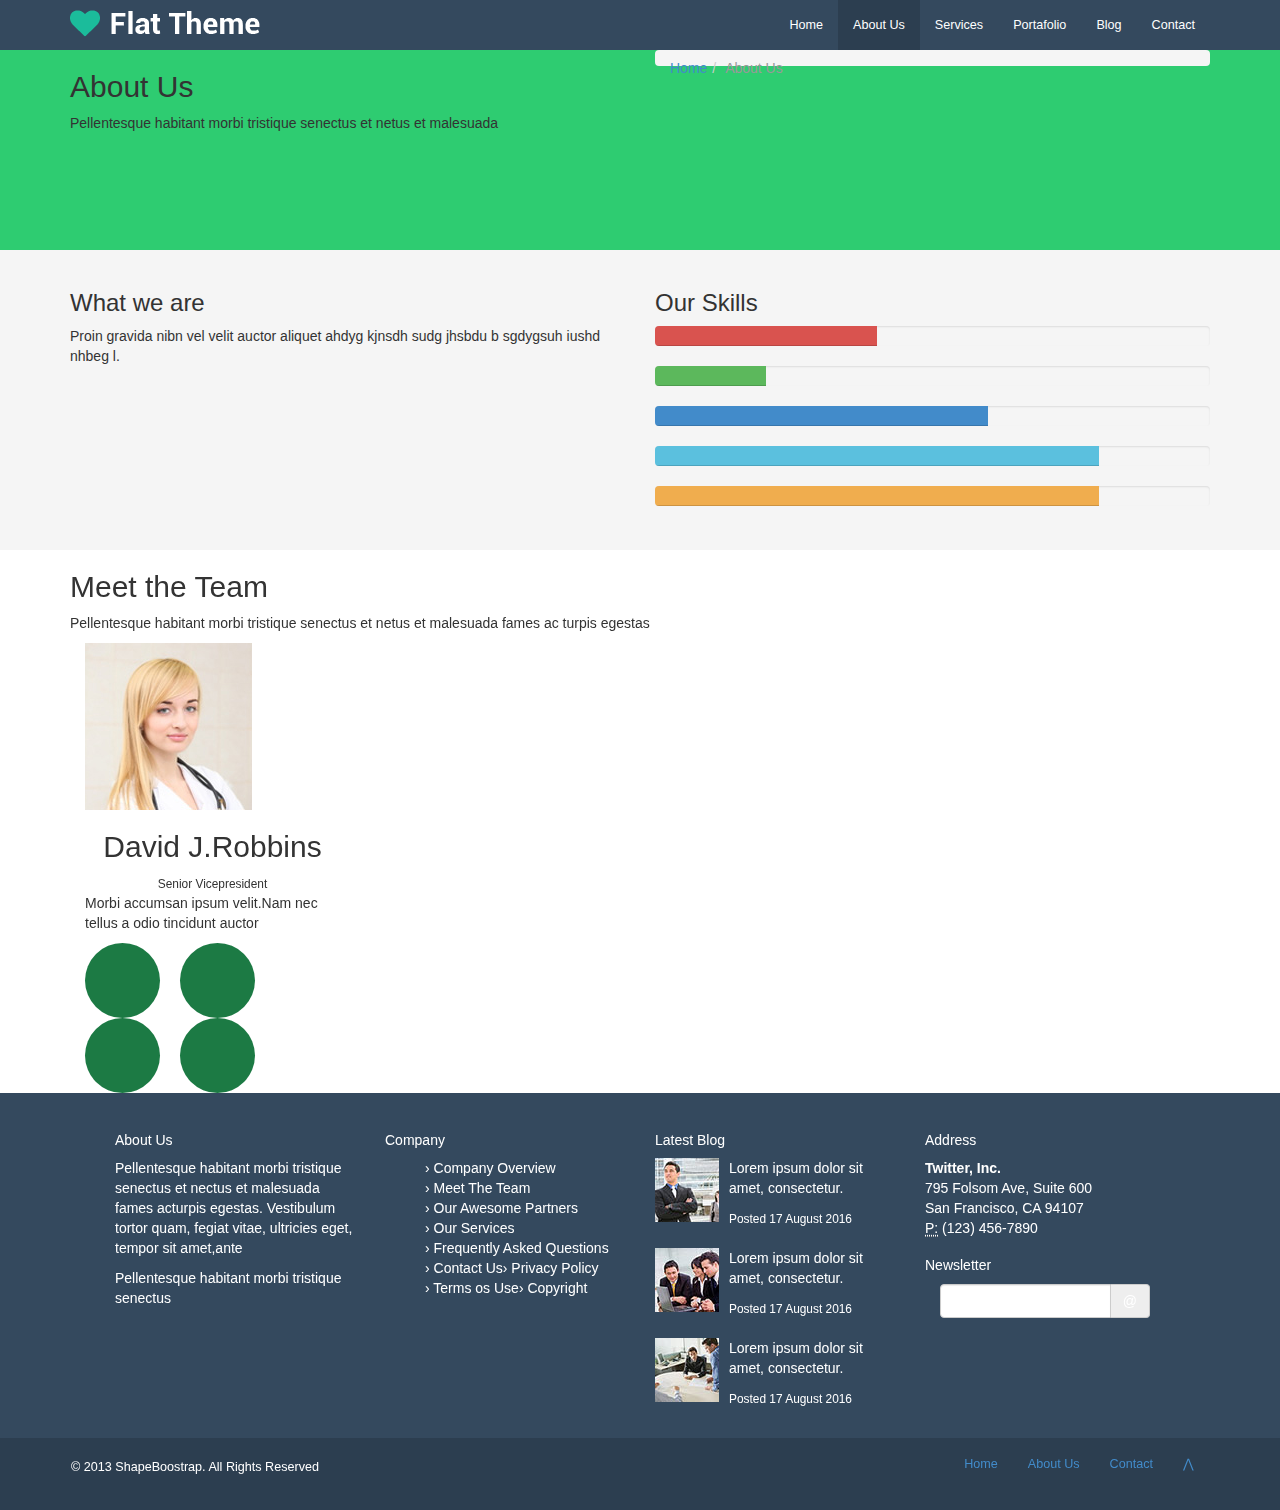
<file: about-us.html>
<!DOCTYPE html>
<html lang="en">
<head>
    <meta charset="utf-8">
    <meta name="viewport" content="width=device-width, initial-scale=1.0">
    <meta name="description" content="">
    <meta name="author" content="">
    <title>About Us | Flat Theme</title>
    <link href="css/bootstrap.min.css" rel="stylesheet">
    <link href="css/font-awesome.min.css" rel="stylesheet">
    <link href="css/animate.css" rel="stylesheet">
    <link href="css/main.css" rel="stylesheet">
    <!--[if lt IE 9]>
    <script src="js/html5shiv.js"></script>
    <script src="js/respond.min.js"></script>
    <![endif]-->       
    <link rel="shortcut icon" href="images/ico/favicon.ico">
    <link rel="apple-touch-icon-precomposed" sizes="144x144" href="images/ico/apple-touch-icon-144-precomposed.png">
    <link rel="apple-touch-icon-precomposed" sizes="114x114" href="images/ico/apple-touch-icon-114-precomposed.png">
    <link rel="apple-touch-icon-precomposed" sizes="72x72" href="images/ico/apple-touch-icon-72-precomposed.png">
    <link rel="apple-touch-icon-precomposed" href="images/ico/apple-touch-icon-57-precomposed.png">
</head><!--/head-->
<body>
     <header>
      <nav class="navbar navbar-default">
        <div class="container">    
          <div class="navbar-header">
            <img class="logo" src="images/logo.png">      
          </div>
          <div class="collapse navbar-collapse" id="bs-example-navbar-collapse-1">
              <ul class="nav navbar-nav navbar-right">
                <li><a href="#">Home<span class="sr-only">(current)</span></a></li>
                <li class="active"><a href="#">About Us</a></li>
                <li><a href="#">Services</a></li>
                <li><a href="#">Portafolio</a></li>
                <li><a href="#">Blog</a></li>
                <li><a href="#">Contact</a></li>
              </ul>
          </div>
        </div>
      </nav>
    </header>

    <section class="parte1">
      <div class="container">
        <div class="row">
          <div class="col-md-6">
            <h2>About Us</h2>
            <p>Pellentesque habitant morbi tristique senectus et netus et malesuada</p>
          </div>
          <div class="col-md-6">
            <div class="separador">
              <ol class="breadcrumb">
                  <li><a href="#">Home</a></li>
                  <li class="active">About Us</li>
              </ol>
            </div>
          </div>
        </div>
      </div>
    </section> 

    <section class= "parte2">
      <div class="container">
        <div class="row tg">
          <div class="col-md-6 ">
            <h3>What we are</h3>
            <p>Proin gravida nibn vel velit auctor aliquet ahdyg kjnsdh sudg jhsbdu b sgdygsuh iushd nhbeg l.</p>
          </div>
          <div class="col-md-6">
            <h3>Our Skills</h3>
            <div class="progress">
              <div class="progress-bar progress-bar-danger progress-bar-striped" role="progressbar" aria-valuenow="40" aria-valuemin="0" aria-valuemax="100" style="width: 40%">
                <span class="sr-only">40% Complete (success)</span>
              </div>
            </div>
            <div class="progress">
              <div class="progress-bar progress-bar-success progress-bar-striped" role="progressbar" aria-valuenow="20" aria-valuemin="0" aria-valuemax="100" style="width: 20%">
                <span class="sr-only">20% Complete</span>
              </div>
            </div>
            <div class="progress">
              <div class="progress-bar progress-bar-striped progress-bar-striped" role="progressbar" aria-valuenow="60" aria-valuemin="0" aria-valuemax="100" style="width: 60%">
                <span class="sr-only">60% Complete (warning)</span>
              </div>
            </div>
            <div class="progress">
              <div class="progress-bar progress-bar-info progress-bar-striped" role="progressbar" aria-valuenow="80" aria-valuemin="0" aria-valuemax="100" style="width: 80%">
                <span class="sr-only">80% Complete (danger)</span>
              </div>
            </div>
            <div class="progress">
              <div class="progress-bar progress-bar-warning progress-bar-striped" role="progressbar" aria-valuenow="80" aria-valuemin="0" aria-valuemax="100" style="width: 80%">
                <span class="sr-only">80% Complete (danger)</span>
              </div>
            </div>
          </div>
        </div>
      </div>
    </section> 

    <section>
      <div class="container">
        <div class="row">
          <div class="col-md-12">
            <div class="title">
              <h2>Meet the Team</h2>
              <p>Pellentesque habitant morbi tristique senectus et netus et malesuada fames ac turpis egestas</p>      
            </div>
            <div class="container">
              <div class="row">
                <div class="col-md-3">
                  <div>
                    <img src="images/team-member.jpg">
                  </div>
                  <div class="text-center"><h2>David J.Robbins</h2>
                    <small>Senior Vicepresident</small>
                  </div>
                  <div><p>Morbi accumsan ipsum velit.Nam nec tellus a odio tincidunt auctor</p></div> 
                  <div>
                      <i class="fa fa-facebook" aria-hidden="true"></i>
                      <i class="fa fa-google-plus" aria-hidden="true"></i>
                      <i class="fa fa-twitter" aria-hidden="true"></i>
                      <i class="fa fa-linkedin" aria-hidden="true"></i>

                  </div>

            </div>
          </div>
        </div>
      </div>
    </div>
  </div>
    </section>

    <!--informacion-->
    <footer class="seccion5">
      <div class="container">
        <div class="row info">
          <div class="col-md-3">            
              <h5>About Us</h5>
              <p>Pellentesque habitant morbi tristique senectus et nectus et malesuada fames acturpis egestas. Vestibulum tortor quam, fegiat vitae, ultricies eget, tempor sit amet,ante</p>
              <p>Pellentesque habitant morbi tristique senectus</p>
          </div>          
          <div class="col-md-3">
            <div class="company">
              <h5>Company</h5>
              <ul class="list">
                <li>&rsaquo;  Company Overview</li>
                <li>&rsaquo;  Meet The Team</li>
                <li>&rsaquo;  Our Awesome Partners</li>
                <li>&rsaquo;  Our Services</li>
                <li>&rsaquo;  Frequently Asked Questions</li>
                <li>&rsaquo;  Contact Us</li>
                <li>&rsaquo;  Privacy Policy</li>
                <li>&rsaquo;  Terms os Use</li>
                <li>&rsaquo;  Copyright</li>
              </ul>
            </div>
          </div>      
          <div class="col-md-3 ">
            <h5>Latest Blog</h5>
              <div class="media-left">
                <a href="#">
                  <img class="media-object" src="images/blog/thumb1.jpg" alt="...">
                </a>
              </div>
              <div class="media-body">
                <p>Lorem ipsum dolor sit amet, consectetur.</p>
                  <small>Posted 17 August 2016</small>
              </div><br>
              <div class="media-left">
                <a href="#">
                  <img class="media-object" src="images/blog/thumb2.jpg" alt="...">
                </a>
              </div>
              <div class="media-body">
                <p>Lorem ipsum dolor sit amet, consectetur.</p>
                <small>Posted 17 August 2016</small>
              </div><br>
              <div class="media-left">
                <a href="#">
                  <img class="media-object" src="images/blog/thumb3.jpg" alt="...">
                </a>
              </div>
              <div class="media-body">
                <p>Lorem ipsum dolor sit amet, consectetur.</p>
                <small>Posted 17 August 2016</small>
              </div>
          </div>        
          <div class="col-md-3">
              <div class="direccion">
                  <h5>Address</h5>
                    <address>
                      <strong>Twitter, Inc.</strong><br>
                      795 Folsom Ave, Suite 600<br>
                      San Francisco, CA 94107<br>
                      <abbr title="Phone">P:</abbr> (123) 456-7890
                    </address>
                  <h5>Newsletter</h5>
              <div class="col-sm-12">
                <div class="input-group">
                    <input type="text" class="form-control" id="inputGroupSuccess2" aria-describedby="inputGroupSuccess2Status">
                    <span class="input-group-addon">@</span>
                </div>
              </div>
            </div>
          </div>
        </div>
      </div>
    </footer>
<!--footer final-->
    <footer class="navegador">
        <div class="container">
          <div class="row">
            <div class="col-xs-12 col-md-12">
              <nav class="navbar navbar-bottom">
                <div class="navbar-header">
                  <p class="año">&#169 2013 ShapeBoostrap. All Rights Reserved</p>
                </div>
                  <ul class="nav navbar-nav navbar-right">
                    <li><a href="#">Home</a></li>
                    <li><a href="#">About Us</a></li>
                    <li><a href="#">Contact</a></li> 
                    <li><a href="#">&#8896</a></li> 
                  </ul>
              </nav>
            </div>
          </div>
        </div>
    </footer>

     
        



    <script src="js/jquery.js"></script>
    <script src="js/bootstrap.min.js"></script>
    <script src="js/main.js"></script>
</body>
</html>
</file>
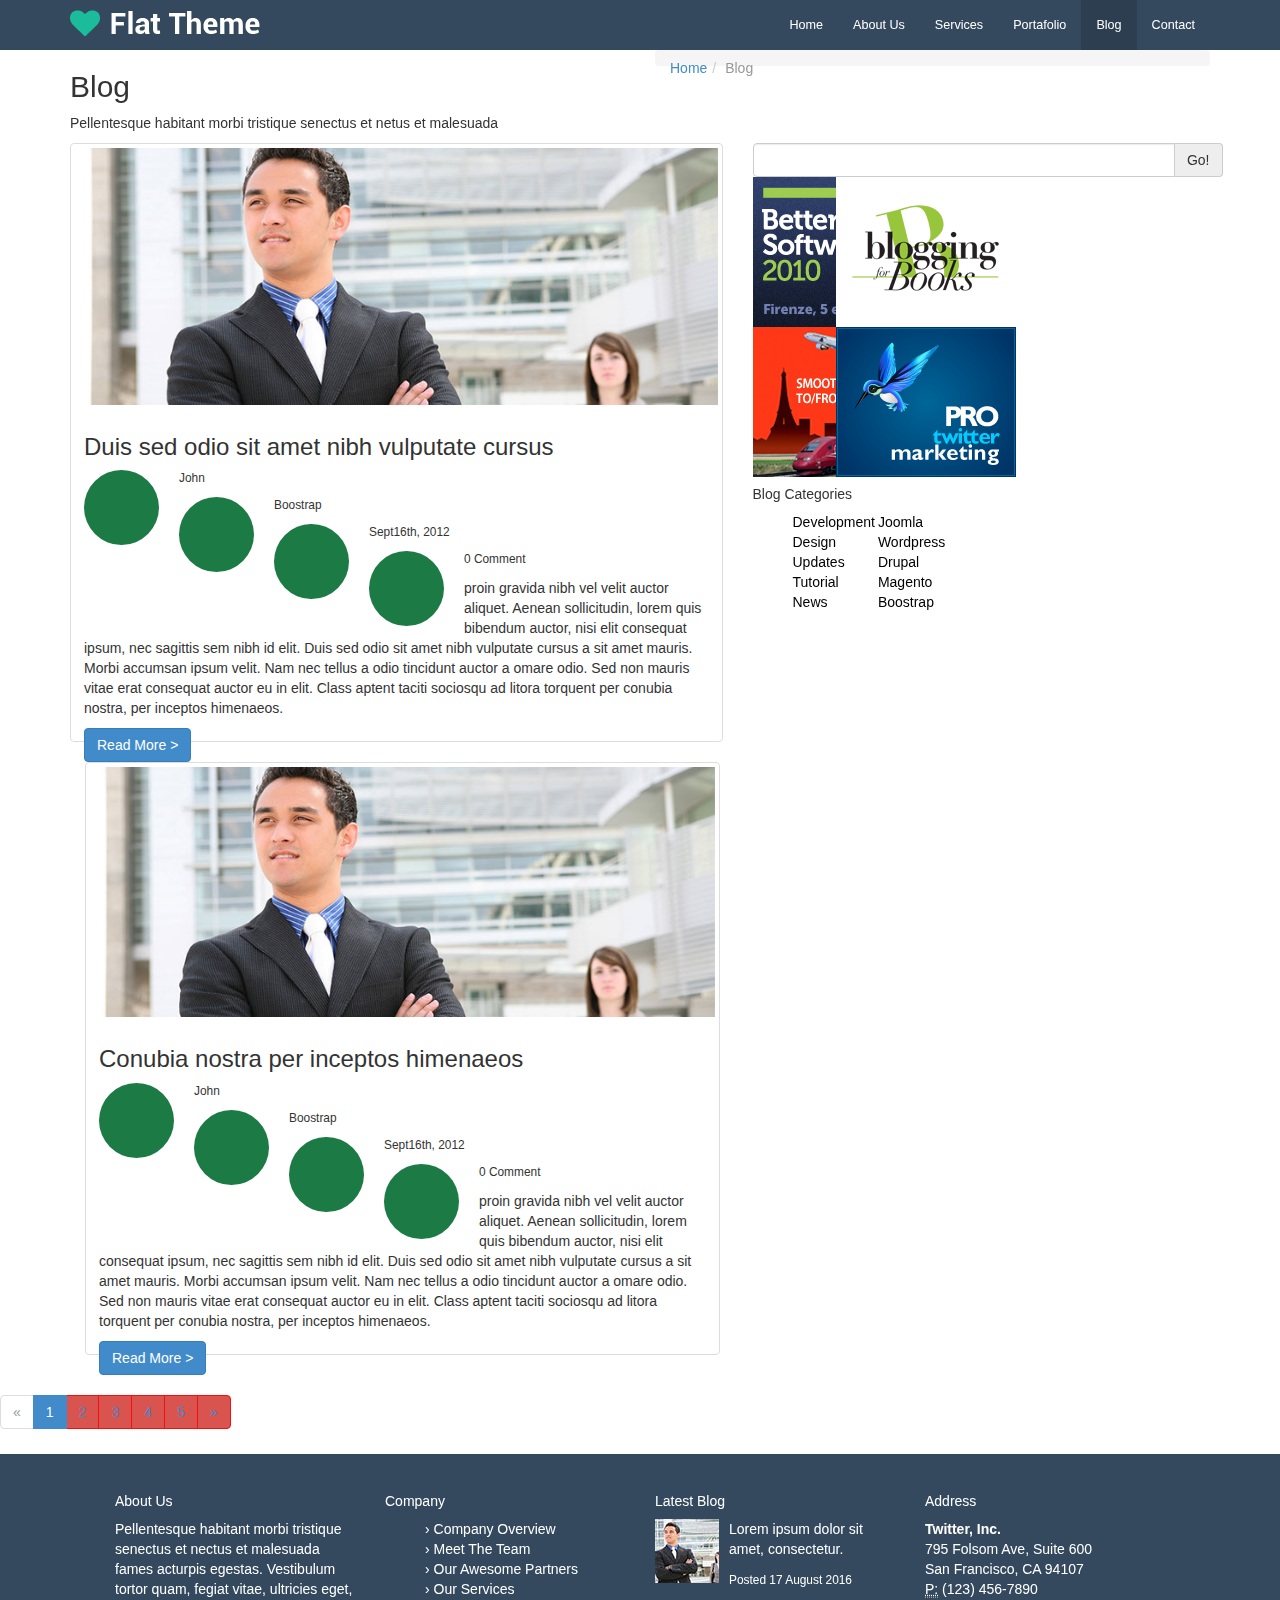
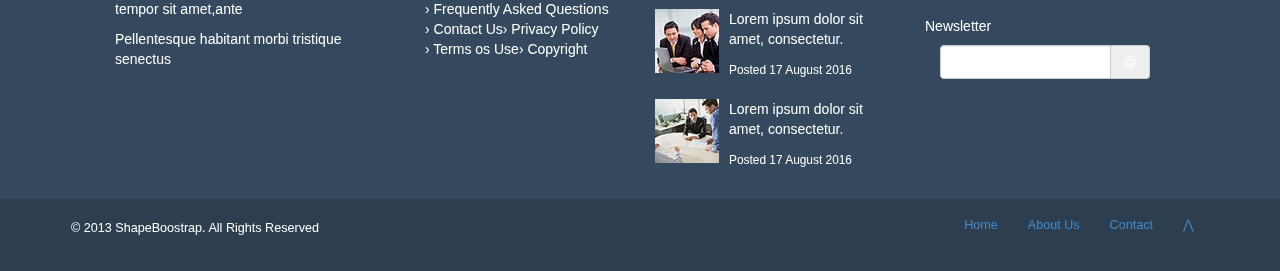
<file: blog.html>
<!DOCTYPE html>
<html lang="en">
  <head>
    <meta charset="utf-8">
    <meta name="viewport" content="width=device-width, initial-scale=1.0">
    <meta name="description" content="">
    <meta name="author" content="">
    <title>Blog | Flat Theme</title>
    <link href="css/bootstrap.min.css" rel="stylesheet">
    <link href="css/font-awesome.min.css" rel="stylesheet">
    <link href="css/animate.css" rel="stylesheet">
    <link href="css/main.css" rel="stylesheet">
    <!--[if lt IE 9]>
    <script src="js/html5shiv.js"></script>
    <script src="js/respond.min.js"></script>
    <![endif]-->       
    <link rel="shortcut icon" href="images/ico/favicon.ico">
    <link rel="apple-touch-icon-precomposed" sizes="144x144" href="images/ico/apple-touch-icon-144-precomposed.png">
    <link rel="apple-touch-icon-precomposed" sizes="114x114" href="images/ico/apple-touch-icon-114-precomposed.png">
    <link rel="apple-touch-icon-precomposed" sizes="72x72" href="images/ico/apple-touch-icon-72-precomposed.png">
    <link rel="apple-touch-icon-precomposed" href="images/ico/apple-touch-icon-57-precomposed.png">
  </head><!--/head-->
  <body>
      <header>
      <nav class="navbar navbar-default">
        <div class="container">    
          <div class="navbar-header">
            <img class="logo" src="images/logo.png">      
          </div>
          <div class="collapse navbar-collapse" id="bs-example-navbar-collapse-1">
              <ul class="nav navbar-nav navbar-right">
                <li><a href="#">Home<span class="sr-only">(current)</span></a></li>
                <li><a href="#">About Us</a></li>
                <li><a href="#">Services</a></li>
                <li><a href="#">Portafolio</a></li>
                <li class="active"><a href="#">Blog</a></li>
                <li><a href="#">Contact</a></li>
              </ul>
          </div>
        </div>
      </nav>
    </header>

    <section class= "ab">
      <div class="container">
        <div class="row">
          <div class="col-md-6">
            <h2>Blog</h2>
            <p>Pellentesque habitant morbi tristique senectus et netus et malesuada</p>
          </div>
          <div class="col-md-6">
            <div class="separador">
              <ol class="breadcrumb">
                  <li><a href="#">Home</a></li>
                  <li class=active>Blog</li>
              </ol>
            </div>
          </div>
        </div>
      </div>
    </section> 

    <section class="seccion1.1">
      <div class="container">
        <div class="row">
          <div class="col-md-7">
            <div class="thumbnail">
                <img src="images/blog/blog1.jpg" alt="...">
              <div class="caption">
                <h3>Duis sed odio sit amet nibh vulputate cursus</h3>
              <div class="coment">
                <small><i class="fa fa-user" aria-hidden="true"></i><p>John</p></small>
                <small><i class="fa fa-folder" aria-hidden="true"></i><p>Boostrap</p></small>
                <small><i class="fa fa-calendar" aria-hidden="true"></i><p>Sept16th, 2012</p></small>
                <small><i class="fa fa-comment" aria-hidden="true"></i><p>0 Comment</p></small>
              </div>
                <p>proin gravida nibh vel velit auctor aliquet. Aenean sollicitudin, lorem quis bibendum auctor, nisi elit consequat ipsum, nec sagittis sem nibh id elit. Duis sed odio sit amet nibh vulputate cursus a sit amet mauris. Morbi accumsan ipsum velit. Nam nec tellus a odio tincidunt auctor a omare odio. Sed non mauris vitae erat consequat auctor eu in elit. Class aptent taciti sociosqu ad litora torquent per conubia nostra, per inceptos himenaeos.</p>
                <p><a href="#" class="btn btn-primary" role="button">Read More > </a>
              </div>
            </div>
          </div>
          <div class="row">
             <div class="col-md-5">
                <div class="input-group">
                  <input type="text" class="form-control" id="inputGroupSuccess2" aria-describedby="inputGroupSuccess2Status">
                  <span class="input-group-addon">Go!</span>
                </div>
              <div class="row">     
                <div class="cuadros1">
                  <div class="col-md-2">
                    <img src="images/ads/ad1.png">
                  </div>
                  <div class="col-md-2">
                    <img src="images/ads/ad2.png">
                  </div>
                </div>  
              </div>
              <div class="row">
                <div class="cuadros2">
                  <div class="col-md-2">
                    <img src="images/ads/ad3.png">
                  </div>
                  <div class="col-md-2">
                    <img src="images/ads/ad4.png">
                  </div>
                </div>  
              </div>
            </div>
            <div class="row">
              <div class="col-md-5">
                <h5>Blog Categories</h5>
            <div class="row">
              <div class="col-md-2">
                  <ul class="categoria">
                    <li>Development</li>
                    <li>Design</li>
                    <li>Updates</li>
                    <li>Tutorial</li>
                    <li>News</li>
                  </ul>
              </div>              
              <div class="col-md-2">
                  <ul class="categoria">
                    <li>Joomla</li>
                    <li>Wordpress</li>
                    <li>Drupal</li>
                    <li>Magento</li>
                    <li>Boostrap</li>
                  </ul>
              </div>
            </div> 
          </div>
        </div> 
      </div>
    </div>
  

        <div class="col-md-7">
            <div class="thumbnail">
                <img src="images/blog/blog1.jpg" alt="...">
              <div class="caption">
                <h3>Conubia nostra per inceptos himenaeos</h3>
                <div class="coment">
                <small><i class="fa fa-user" aria-hidden="true"></i><p>John</p></small>
                <small><i class="fa fa-folder" aria-hidden="true"></i><p>Boostrap</p></small>
                <small><i class="fa fa-calendar" aria-hidden="true"></i><p>Sept16th, 2012</p></small>
                <small><i class="fa fa-comment" aria-hidden="true"></i><p>0 Comment</p></small>
              </div>
                <p>proin gravida nibh vel velit auctor aliquet. Aenean sollicitudin, lorem quis bibendum auctor, nisi elit consequat ipsum, nec sagittis sem nibh id elit. Duis sed odio sit amet nibh vulputate cursus a sit amet mauris. Morbi accumsan ipsum velit. Nam nec tellus a odio tincidunt auctor a omare odio. Sed non mauris vitae erat consequat auctor eu in elit. Class aptent taciti sociosqu ad litora torquent per conubia nostra, per inceptos himenaeos.</p>
                <p><a href="#" class="btn btn-primary" role="button">Read More > </a>
              </div>
            </div>
          </div>
             
          

            

            
            
          </div>

           <div class="row">
          <div class="col-md-7">
            <nav aria-label="...">
              <ul class="pagination">
                <li class="disabled"><a href="#" aria-label="Previous"><span aria-hidden="true">&laquo;</span></a></li>
                <li class="active"><a href="#">1 <span class="sr-only">(current)</span></a></li>
                <li><a href="#">2</a></li>
                <li><a href="#">3</a></li>
                <li><a href="#">4</a></li>
                <li><a href="#">5</a></li>
                <li><a href="#" aria-label="Next"><span aria-hidden="true">&raquo;</span></a></li>
              </ul>
            </nav>
          </div>
        </div>
        
          
      
          
    </section>

    <!--informacion-->
    <footer class="seccion5">
      <div class="container">
        <div class="row info">
          <div class="col-md-3">            
              <h5>About Us</h5>
              <p>Pellentesque habitant morbi tristique senectus et nectus et malesuada fames acturpis egestas. Vestibulum tortor quam, fegiat vitae, ultricies eget, tempor sit amet,ante</p>
              <p>Pellentesque habitant morbi tristique senectus</p>
          </div>          
          <div class="col-md-3">
            <div class="company">
              <h5>Company</h5>
              <ul class="list">
                <li>&rsaquo;  Company Overview</li>
                <li>&rsaquo;  Meet The Team</li>
                <li>&rsaquo;  Our Awesome Partners</li>
                <li>&rsaquo;  Our Services</li>
                <li>&rsaquo;  Frequently Asked Questions</li>
                <li>&rsaquo;  Contact Us</li>
                <li>&rsaquo;  Privacy Policy</li>
                <li>&rsaquo;  Terms os Use</li>
                <li>&rsaquo;  Copyright</li>
              </ul>
            </div>
          </div>      
          <div class="col-md-3 ">
            <h5>Latest Blog</h5>
              <div class="media-left">
                <a href="#">
                  <img class="media-object" src="images/blog/thumb1.jpg" alt="...">
                </a>
              </div>
              <div class="media-body">
                <p>Lorem ipsum dolor sit amet, consectetur.</p>
                  <small>Posted 17 August 2016</small>
              </div><br>
              <div class="media-left">
                <a href="#">
                  <img class="media-object" src="images/blog/thumb2.jpg" alt="...">
                </a>
              </div>
              <div class="media-body">
                <p>Lorem ipsum dolor sit amet, consectetur.</p>
                <small>Posted 17 August 2016</small>
              </div><br>
              <div class="media-left">
                <a href="#">
                  <img class="media-object" src="images/blog/thumb3.jpg" alt="...">
                </a>
              </div>
              <div class="media-body">
                <p>Lorem ipsum dolor sit amet, consectetur.</p>
                <small>Posted 17 August 2016</small>
              </div>
          </div>        
          <div class="col-md-3">
              <div class="direccion">
                  <h5>Address</h5>
                    <address>
                      <strong>Twitter, Inc.</strong><br>
                      795 Folsom Ave, Suite 600<br>
                      San Francisco, CA 94107<br>
                      <abbr title="Phone">P:</abbr> (123) 456-7890
                    </address>
                  <h5>Newsletter</h5>
              <div class="col-sm-12">
                <div class="input-group">
                    <input type="text" class="form-control" id="inputGroupSuccess2" aria-describedby="inputGroupSuccess2Status">
                    <span class="input-group-addon">@</span>
                </div>
              </div>
            </div>
          </div>
        </div>
      </div>
    </footer>
<!--footer final-->
    <footer class="navegador">
        <div class="container">
          <div class="row">
            <div class="col-xs-12 col-md-12">
              <nav class="navbar navbar-bottom">
                <div class="navbar-header">
                  <p class="año">&#169 2013 ShapeBoostrap. All Rights Reserved</p>
                </div>
                  <ul class="nav navbar-nav navbar-right">
                    <li><a href="#">Home</a></li>
                    <li><a href="#">About Us</a></li>
                    <li><a href="#">Contact</a></li> 
                    <li><a href="#">&#8896</a></li> 
                  </ul>
              </nav>
            </div>
          </div>
        </div>
    </footer>



    <script src="js/jquery.js"></script>
    <script src="js/bootstrap.min.js"></script>
    <script src="js/main.js"></script>
  </body>
</html>
</file>
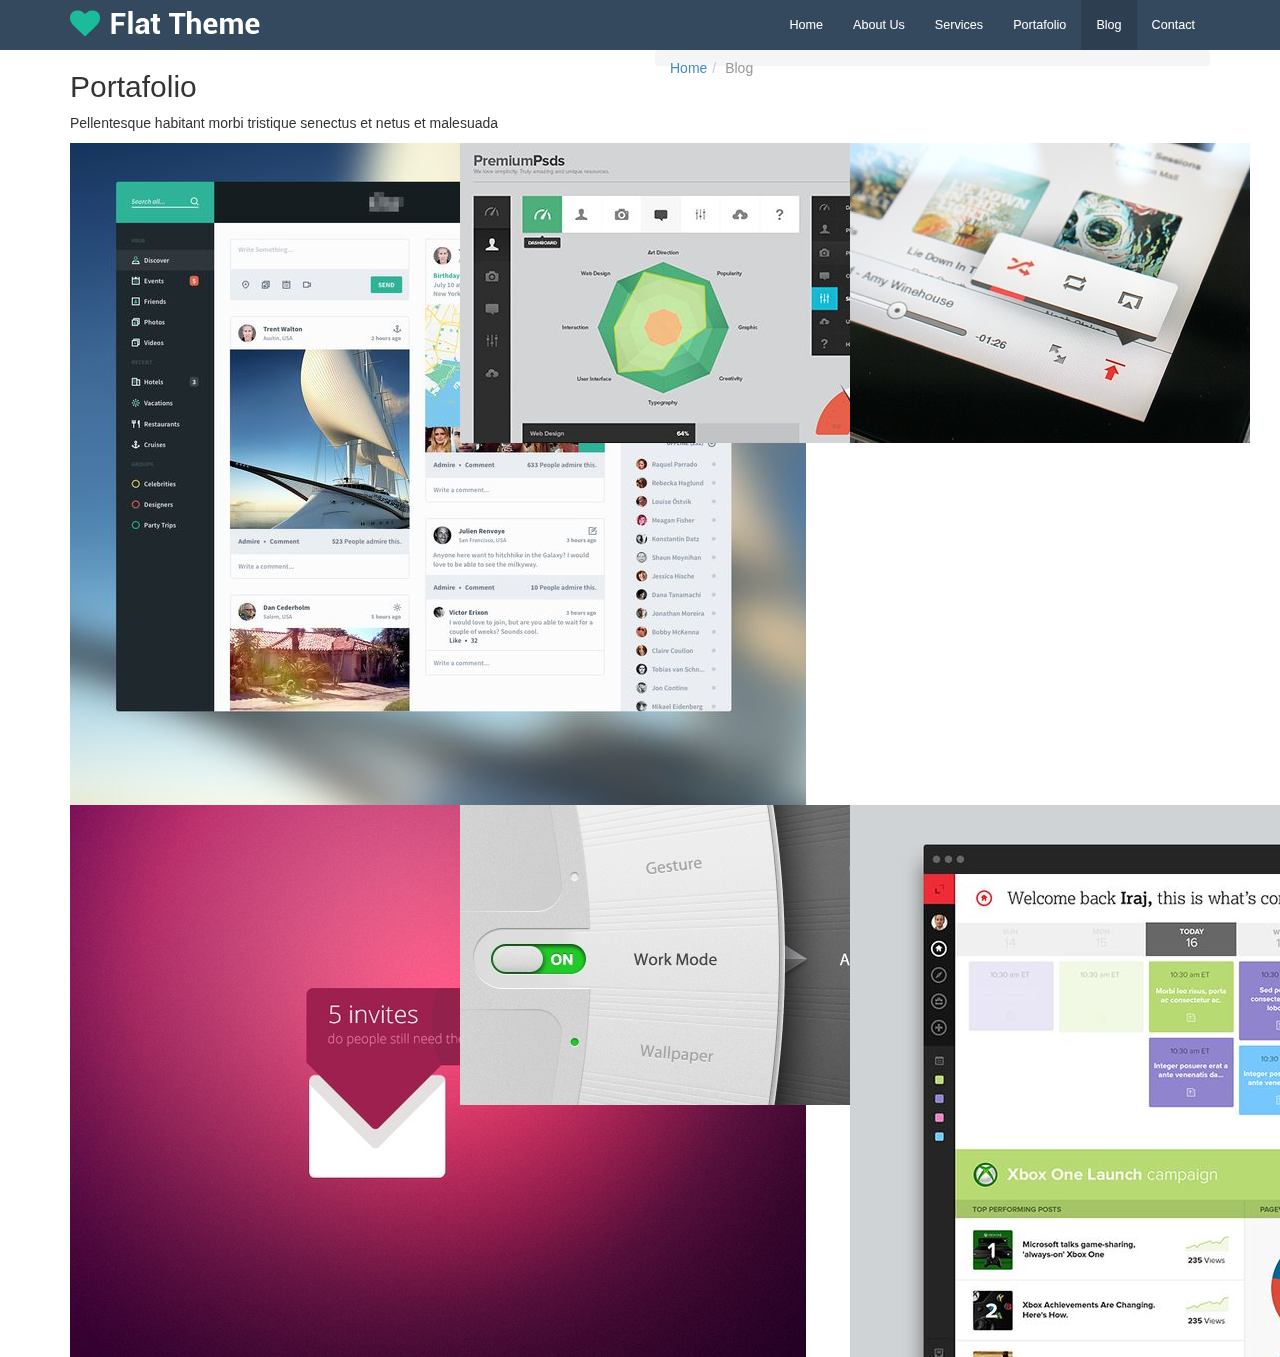
<file: portfolio.html>
<!DOCTYPE html>
<html lang="en">
<head>
    <meta charset="utf-8">
    <meta name="viewport" content="width=device-width, initial-scale=1.0">
    <meta name="description" content="">
    <meta name="author" content="">
    <title>Portfolio | Flat Theme</title>
    <link href="css/bootstrap.min.css" rel="stylesheet">
    <link href="css/font-awesome.min.css" rel="stylesheet">
    <link href="css/animate.css" rel="stylesheet">
    <link href="css/main.css" rel="stylesheet">
    <!--[if lt IE 9]>
    <script src="js/html5shiv.js"></script>
    <script src="js/respond.min.js"></script>
    <![endif]-->       
    <link rel="shortcut icon" href="images/ico/favicon.ico">
    <link rel="apple-touch-icon-precomposed" sizes="144x144" href="images/ico/apple-touch-icon-144-precomposed.png">
    <link rel="apple-touch-icon-precomposed" sizes="114x114" href="images/ico/apple-touch-icon-114-precomposed.png">
    <link rel="apple-touch-icon-precomposed" sizes="72x72" href="images/ico/apple-touch-icon-72-precomposed.png">
    <link rel="apple-touch-icon-precomposed" href="images/ico/apple-touch-icon-57-precomposed.png">
</head><!--/head-->
<body>
    <header>
      <nav class="navbar navbar-default">
        <div class="container">    
          <div class="navbar-header">
            <img class="logo" src="images/logo.png">      
          </div>
          <div class="collapse navbar-collapse" id="bs-example-navbar-collapse-1">
              <ul class="nav navbar-nav navbar-right">
                <li><a href="#">Home<span class="sr-only">(current)</span></a></li>
                <li><a href="#">About Us</a></li>
                <li><a href="#">Services</a></li>
                <li><a href="#">Portafolio</a></li>
                <li class="active"><a href="#">Blog</a></li>
                <li><a href="#">Contact</a></li>
              </ul>
          </div>
        </div>
      </nav>
    </header>
    <section class= "ab">
      <div class="container">
        <div class="row">
          <div class="col-md-6">
            <h2>Portafolio</h2>
            <p>Pellentesque habitant morbi tristique senectus et netus et malesuada</p>
          </div>
          <div class="col-md-6">
            <div class="separador">
              <ol class="breadcrumb">
                  <li><a href="#">Home</a></li>
                  <li class=active>Blog</li>
              </ol>
            </div>
          </div>
        </div>
      </div>
    </section> 
    <section class="">
        <div class="container">
          <div class="row">
              <div class="col-md-4">
                  <img src="images/portfolio/full/item1.jpg">
              </div>
              <div class="col-md-4">
                  <img src="images/portfolio/full/item2.jpg">
              </div>
              <div class="col-md-4">
                  <img src="images/portfolio/full/item3.jpg">
              </div>
          </div>
          <div class="row">
              <div class="col-md-4">
                  <img src="images/portfolio/full/item4.jpg">
              </div>
              <div class="col-md-4">
                  <img src="images/portfolio/full/item5.jpg">
              </div>
              <div class="col-md-4">
                  <img src="images/portfolio/full/item6.jpg">
              </div>
          </div>
        </div>
    </section>
    <footer></footer>

    <script src="js/jquery.js"></script>
    <script src="js/bootstrap.min.js"></script>
    <script src="js/main.js"></script>
</body>
</html>
</file>
<file: css/main.css>
@import url(http://fonts.googleapis.com/css?family=Roboto:400,700,300);

.clearfix {
  *zoom: 1;
}

.clearfix:before,
.clearfix:after {
  display: table;
  content: "";
  line-height: 0;
}
.clearfix:after {
  clear: both;
}

/*HOME*/
/*header*/
.navbar-default {
	background-color: #34495E;
	margin-bottom: 0px;
	border:none;
	border-radius: inherit;
}

.logo{
	margin-top: 10px;
}

.navbar-default .navbar-nav>li>a {
    color: white;
    font-size: 90%;
}

.navbar-default .navbar-nav>.active>a, .navbar-default .navbar-nav>.active>a:hover, .navbar-default .navbar-nav>.active>a:focus {
    color: white;
    background-color: #2C3E50;
}
/*HOME*/
/*portada-home--*/

.seccion1 {
	background-image: url(../images/slider/bg1.jpg);
	background-repeat: no-repeat;
	background-position: 50% 0%;
	width: 100%;
	height: 750px;
}
.reds, i, .fa {
	background-color: white;
}
.rd {
	color: white;
	margin-top: 250px;
	max-width: 100%;
	height: 950px;
}
/*about us*/
.parte1{
	background-color: #2ECC71;
	height: 200px;
	width: 100%;
}

.parte2 {
	background-color: #F5F5F5;
	height: 300px;
}

.tg {
	margin-top:20px;
}
/*redes sociales*/
.seccion2 {
	background-color: #2ECC71;
	height: auto;
	width: 100%;
	color: white;
	margin-bottom:0px;
}

.text {
	font-size: 12px;
}

.rs {
	margin-top: 40px;
	margin-bottom: 40px;
	padding: 20px;
}

.fa {
	position: relative;
	float: left;
	margin-right: 20px;
	background-color: #1C7A44;
	border-radius: 50%;
	padding: 20px;
	color:white;
    width: 75px;
    height: 75px;
    padding: 25px 25px;
}
.fa.fa-twitter, .fa.fa-facebook, .fa.fa-google-plus:before {
 font-size: xx-large;
}
/*nuestros proyectos*/
.seccion3 {
	background-color: #F5F5F5;
	height: auto;
	width: 100%;
}

.muestra{
	margin-top: 60px;
	height: 450px;
	width: 100%;
}

.proyecto {
	width: 90%;
}

.pagination>li>a, .pagination>li>span {
    position: relative;
    float: left;
    padding: 6px 12px;
    margin-left: -1px;
    line-height: 1.428571429;
    text-decoration: none;
    background-color: #D9534F;
    border: 1px solid #F51010;
}

.flecha {
	color: white;
}
/*citas*/
.seccion4 {
	background-color: #E74C3C;
	height: auto;
	width: 100%;
	color: white;
	padding: 20px;
}

.comentarios, .citas1, .citas2{
	margin: 10px;
}
/*informacion*/
.seccion5 {
	background-color: #34495E;
	height: auto;
	width: 100%;
	color: white;
}

.info {
	margin: 30px 30px;
}
.lista{
	padding-left:4px;
	list-style: none;
}

.media-object{
	position: relative;
	float: left;
	margin-right:10px;
}

.ig {
	padding: 0px;
}

.categoria li{
	color: black;
}
/*footer final*/
.navegador {
	background-color: #2C3E50;
	font-size: 90%;
}

.año {
	margin-top:20px;
}

.navbar, .navbar-bottom {
	color: white;
	height: auto;
}

.navbar-right, li, a{
	display: inline-block;
	position: relative;
	float:left;
}
</file>
